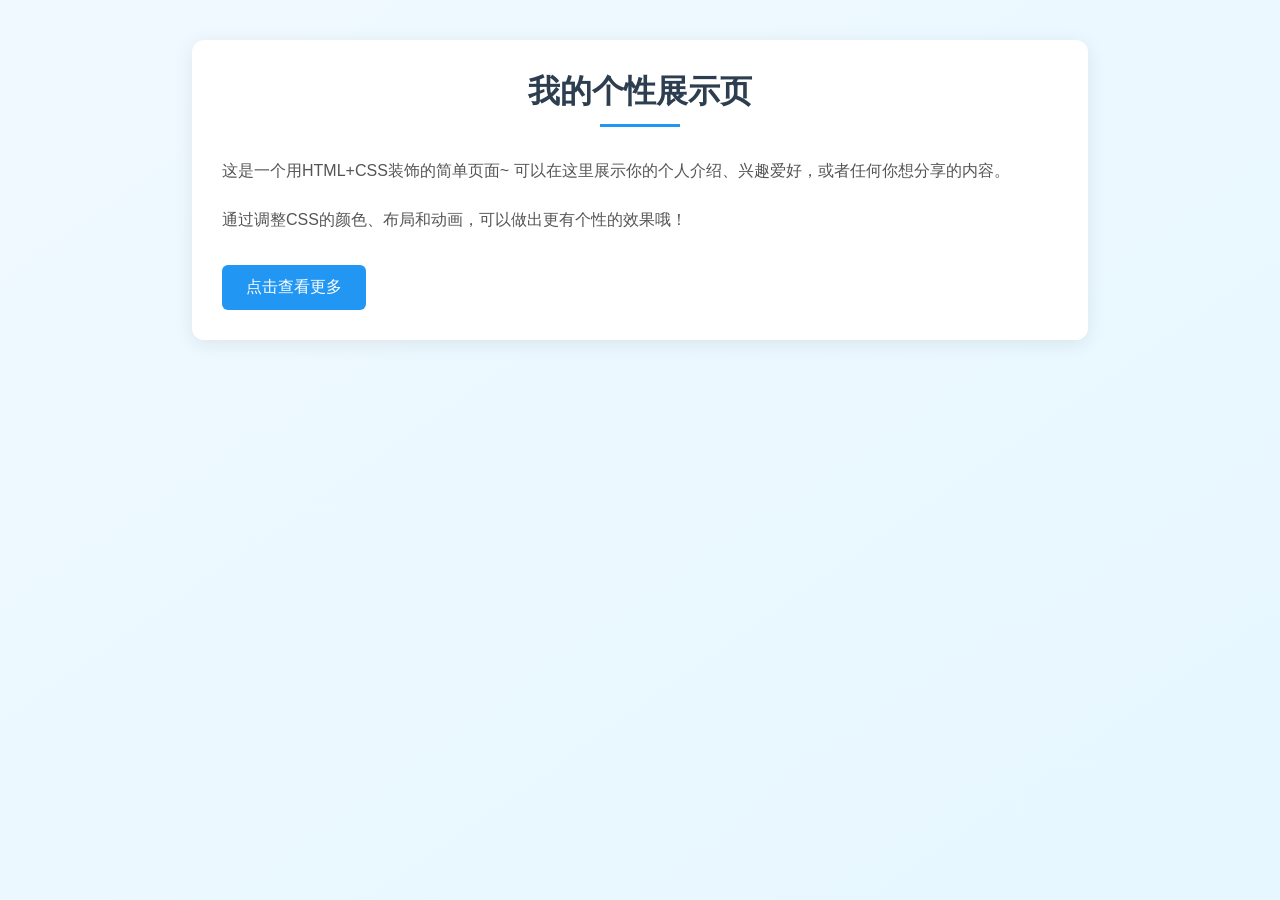
<file: index.html>
<!DOCTYPE html>
<html lang="zh-CN">
<head>
    <meta charset="UTF-8">
    <title>我的个性展示页</title>
    <style>
        * {
            margin: 0;
            padding: 0;
            box-sizing: border-box;
            font-family: "微软雅黑", Arial, sans-serif;
        }
        body {
            background: linear-gradient(to bottom right, #f0f9ff, #e6f7ff);
            min-height: 100vh;
            padding: 40px 0;
        }

        .container {
            width: 70%;
            max-width: 900px;
            margin: 0 auto;
            background-color: white;
            border-radius: 12px;
            box-shadow: 0 4px 20px rgba(0, 0, 0, 0.08);
            padding: 30px;
        }

        .title {
            color: #2c3e50;
            font-size: 32px;
            text-align: center;
            margin-bottom: 20px;
            position: relative;
        }
        .title::after {
            content: "";
            display: block;
            width: 80px;
            height: 3px;
            background-color: #2196f3;
            margin: 10px auto 0;
        }

        .content {
            margin: 30px 0;
        }
        .content p {
            font-size: 16px;
            color: #555;
            line-height: 1.8;
            margin-bottom: 20px;
        }
        .btn {
            display: inline-block;
            padding: 12px 24px;
            background-color: #2196f3;
            color: white;
            text-decoration: none;
            border-radius: 6px;
            font-size: 16px;
            transition: all 0.3s ease;
        }
        .btn:hover {
            background-color: #1976d2;
            transform: translateY(-2px);
            box-shadow: 0 4px 12px rgba(33, 150, 243, 0.3);
        }
    </style>
</head>
<body>
    <div class="container">
        <h1 class="title">我的个性展示页</h1>
        <div class="content">
            <p>这是一个用HTML+CSS装饰的简单页面~ 可以在这里展示你的个人介绍、兴趣爱好，或者任何你想分享的内容。</p>
            <p>通过调整CSS的颜色、布局和动画，可以做出更有个性的效果哦！</p>
        </div>
        <a href="#" class="btn">点击查看更多</a>
    </div>
</body>
</html>
</file>
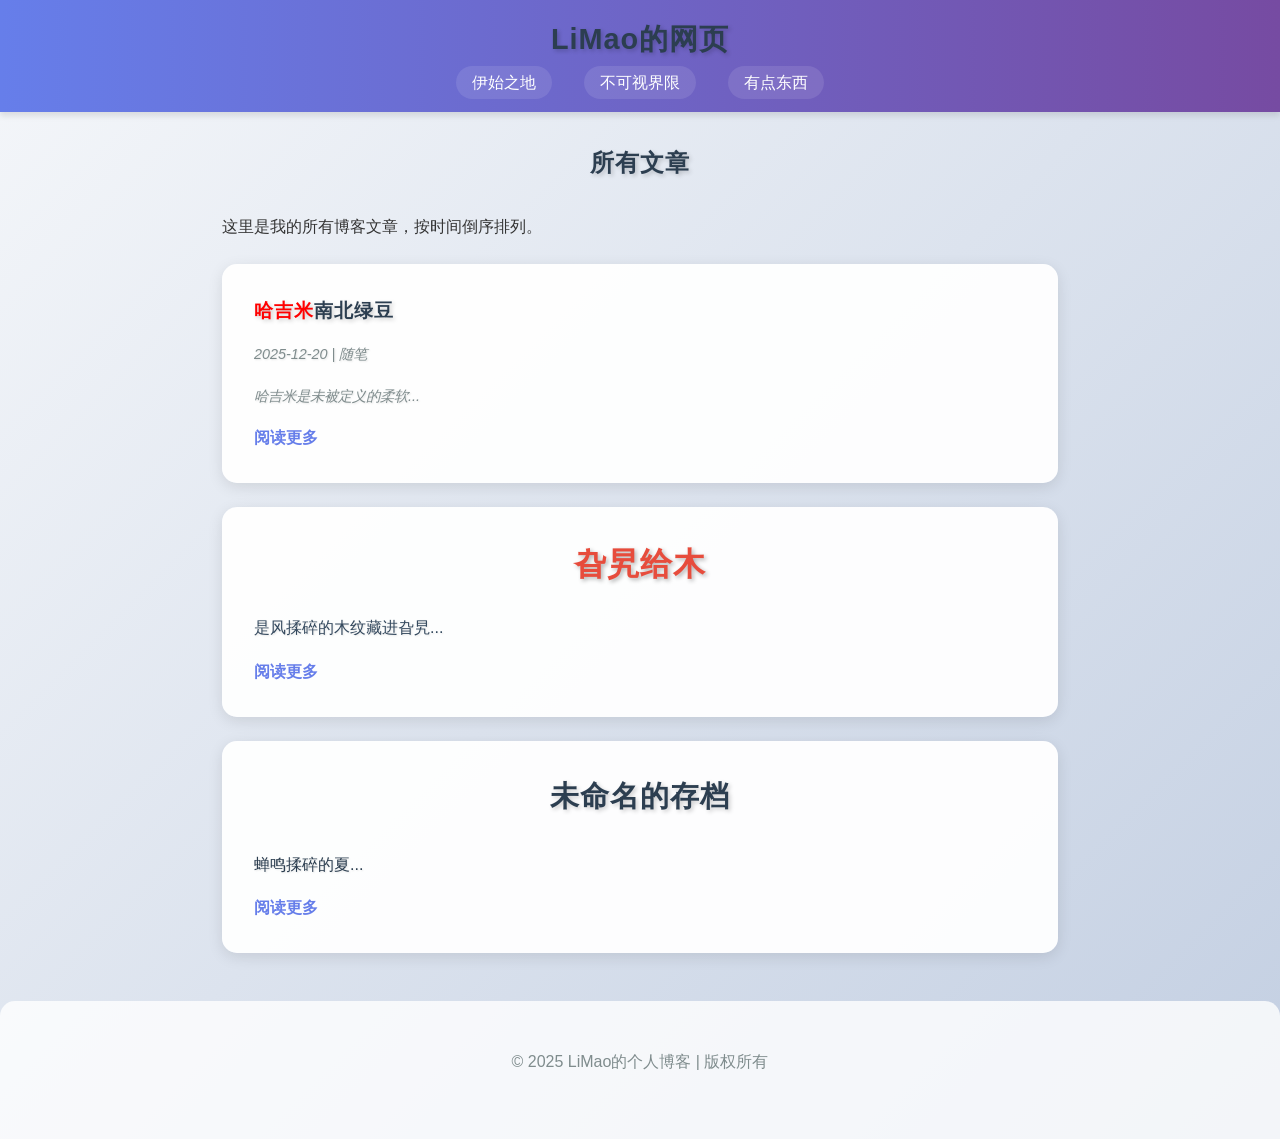
<file: LiMao_vue/articles.html>
<!DOCTYPE html>
<html lang="zh-cn">
<head>
    <meta charset="UTF-8">
    <meta name="viewport" content="width=device-width, initial-scale=1.0">
    <title>文章 - LiMao Vue</title>
    <link rel="stylesheet" href="main.css">
</head>
<body>
    <div id="app">
        <header>
            <h1 class="blog-header">LiMao的网页</h1>
            <ul class="header-links">
                <li><a href="main.html">伊始之地</a></li>
                <li><a href="about.html">不可视界限</a></li>
                <li><a href="articles.html">有点东西</a></li>
            </ul>
        </header>
        <!-- 3. 文章列表区 -->
        <section class="article-list">
            <h2>所有文章</h2>
            <p>这里是我的所有博客文章，按时间倒序排列。</p>
            <!-- 静态文章内容 -->
            <div class="article-item">
                <h3><span style="color: red;">哈吉米</span>南北绿豆</h3>
                <p class="article-info">2025-12-20 | 随笔</p>
                <p class="article-info">哈吉米是未被定义的柔软...</p>
                <a href="main.html" class="read-more">阅读更多</a>
            </div>
            <div class="article-item">
                <h1 class="title">旮旯给木</h1>
                <p class="content">是风揉碎的木纹藏进旮旯...</p>
                <a href="main.html" class="read-more">阅读更多</a>
            </div>
            <div class="article-item">
                <h2 class="gal-title">未命名的存档</h2>
                <p class="gal-content">蝉鸣揉碎的夏...</p>
                <a href="main.html" class="read-more">阅读更多</a>
            </div>
        </section>
        <footer class="blog-footer">
            <p>© 2025 LiMao的个人博客 | 版权所有</p>
        </footer>
    </div>
</body>
</html>
</file>
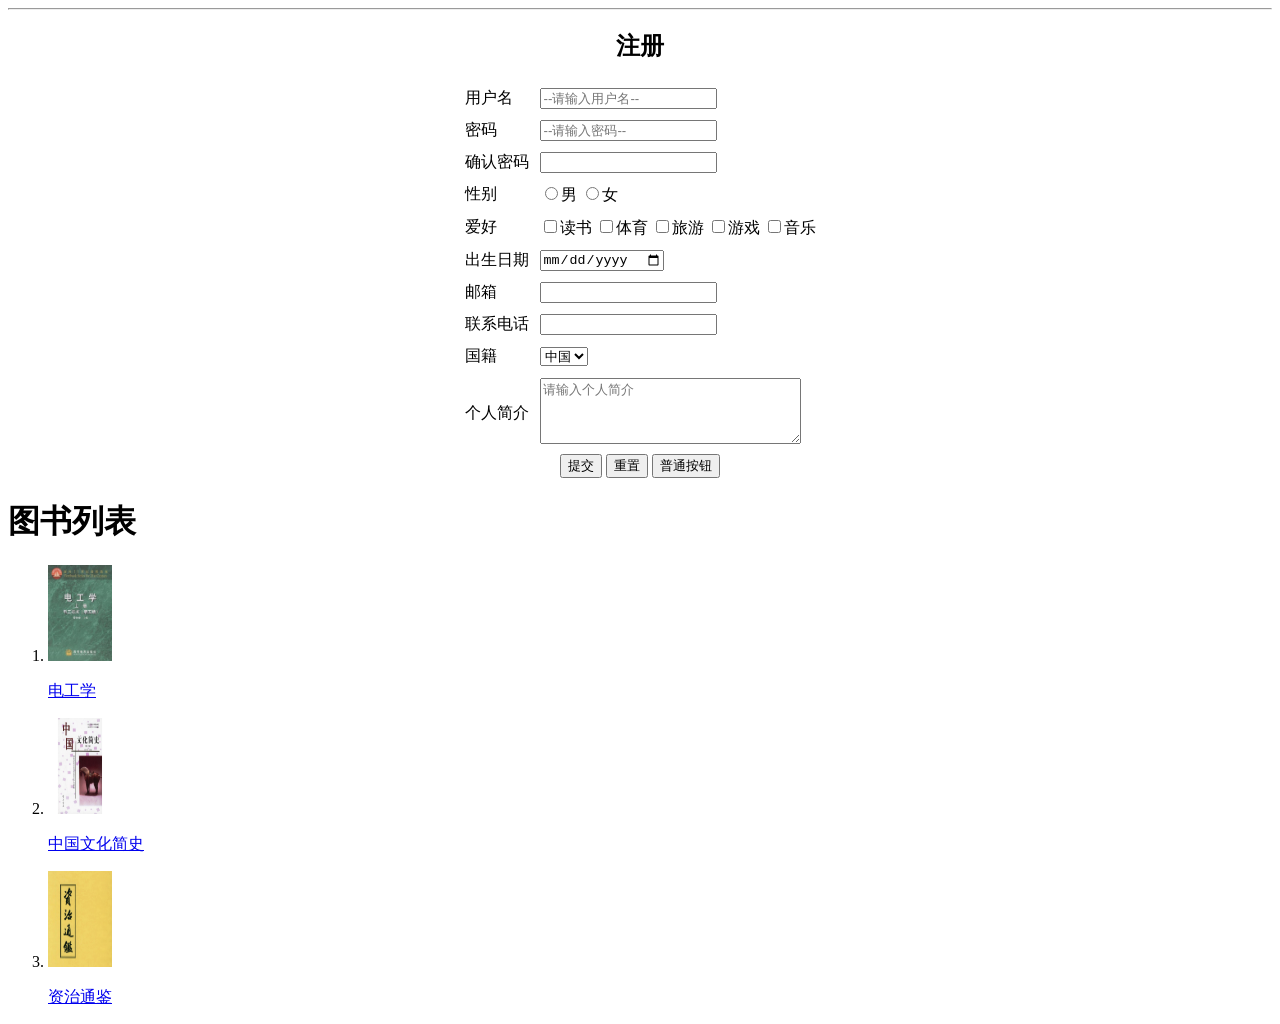
<file: LimaoHub/P1.html>
<!doctype html>
<html lang="zh-CN">
	<head>
		<meta charset="utf-8" />
		<title>练习1</title>
	</head>
	<body>
        <hr>
			<h2 style="text-align: center;">注册</h2>
            
        <table  align="center" cellpadding="5" cellspacing="1">
            <tr>
                <td>用户名</td>
                <td><input placeholder="--请输入用户名--"></td>
            </tr>
            <tr>
                <td>密码</td>
                <td><input placeholder="--请输入密码--" type="password"></td>
            </tr>
            <tr>
                <td>确认密码</td>
                <td><input type="password"></td>
            </tr>
            <tr>
                <td>性别</td>
                <td>
                    <input type="radio" name="gender" value="male">男
                    <input type="radio" name="gender" value="female">女
                </td>
            </tr>
            <tr>
                <td>爱好</td>
                <td>
                    <input type="checkbox" name="hobby" value="reading">读书
                    <input type="checkbox" name="hobby" value="sports">体育
                    <input type="checkbox" name="hobby" value="travel">旅游
                    <input type="checkbox" name="hobby" value="game">游戏
                    <input type="checkbox" name="hobby" value="music">音乐
                </td>
            </tr>
            <tr>
                <td>出生日期</td>
                <td><input type="date"></td>
            </tr>
            <tr>
                <td>邮箱</td>
                <td><input type="email"></td>
            </tr>
            <tr>
                <td>联系电话</td>
                <td><input type="tel"></td>
            </tr>
            <tr>
                <td>国籍</td>
                <td>
                    <select>
                        <option>中国</option>
                        <option>美国</option>
                        <option>英国</option>
                        <option>法国</option>
                        <option>德国</option>
                    </select>
                </td>
            </tr>
            <tr>
                <td>个人简介</td>
                <td><textarea rows="4" cols="30" placeholder="请输入个人简介"></textarea></td>
            </tr>
        </table>
        </div>
            <div style="text-align: center;">
                <input type="submit" value="提交">
                <input type="reset" value="重置">
                <button>普通按钮</button>
                <br>
            </div>
            <div>
            <h1>图书列表</h1>
            <ol>
                <li><img id="book1" src="05.jpeg" alt="图片加载失败" width="64" height="96"></li>
                <p><a href="#book1">电工学</a></p>
                
                <li><img id="book2" src="06.jpeg" alt="图片加载失败" width="64" height="96"></li>
                <p><a href="#book2">中国文化简史</a></p>
                
                <li><img id="book3" src="07.jpg" alt="图片加载失败" width="64" height="96"></li>
                <p><a href="#book3">资治通鉴</a></p>
                
            </ol>
            </div>
	</body>
</html>
</file>
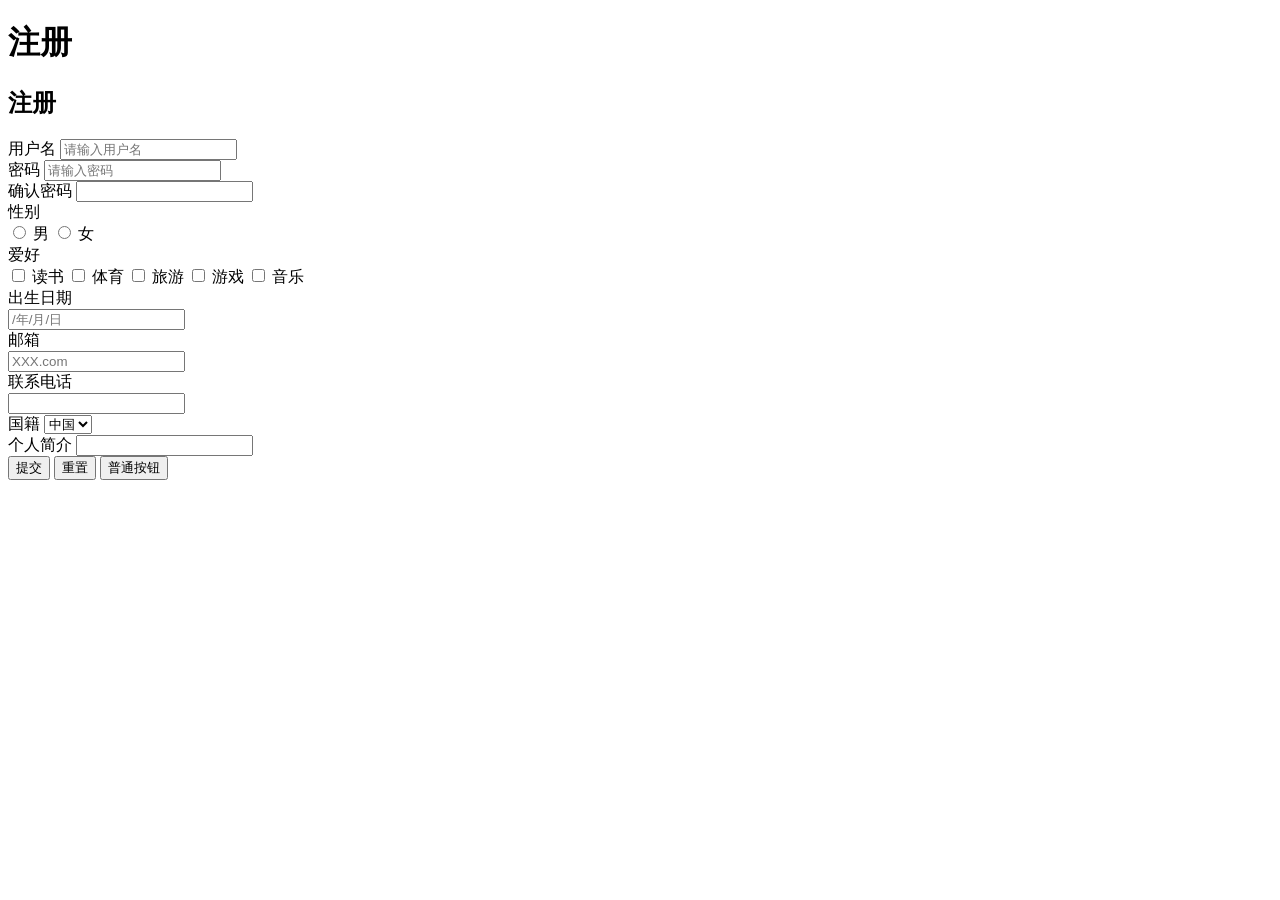
<file: 作业/1.html>
<!DOCTYPE html>
<html lang="en">
<head>
    <meta charset="UTF-8">
    <meta name="viewport" content="width=device-width, initial-scale=1.0">
    <title>Document</title>
</head>
<body><div class="container">
        <div class="header">
            <h1>注册</h1>

         <div class="divider"></div>
        
        <div class="form-section">
            <h2>注册</h2>
            
            <form id="registrationForm">
                <div class="form-group">
                    <label for="username">用户名</label>
                    <input type="text" id="username" class="form-control" placeholder="请输入用户名">
                </div>
                
                <div class="form-group">
                    <label for="password">密码</label>
                    <input type="password" id="password" class="form-control" placeholder="请输入密码">
                </div>
                
                <div class="form-group">
                    <label for="confirmPassword">确认密码</label>
                    <input type="password" id="confirmPassword" class="form-control" placeholder="  ">
                </div>
                
                <div class="form-group">
                    <label>性别</label>
                    <div class="radio-group">
                        <label class="radio-option">
                            <input type="radio" name="gender" value="male"> 男
                        </label>
                        <label class="radio-option">
                            <input type="radio" name="gender" value="female"> 女
                        </label>
                    </div>
                </div>
                
                <div class="form-group">
                    <label>爱好</label>
                    <div class="checkbox-group">
                        <label class="checkbox-option">
                            <input type="checkbox" name="hobby" value="reading"> 读书
                        </label>
                        <label class="checkbox-option">
                            <input type="checkbox" name="hobby" value="sports"> 体育
                        </label>
                        <label class="checkbox-option">
                            <input type="checkbox" name="hobby" value="travel"> 旅游
                        </label>
                        <label class="checkbox-option">
                            <input type="checkbox" name="hobby" value="games"> 游戏
                        </label>
                        <label class="checkbox-option">
                            <input type="checkbox" name="hobby" value="music"> 音乐
                        </label>
                    </div>
                </div>
                
                <div class="form-group">
                    <label>出生日期</label>
                    <div class="date-group">
                      <input type="password" id="confirmPassword" class="form-control" placeholder="/年/月/日">  
                    </div>
                </div>
                
                <div class="form-group">
                    <label for="email">邮箱</label>
                <div class="date-group">
                    <input type="password" id="confirmPassword" class="form-control" placeholder="XXX.com">
                </div>
                </div>
                
                <div class="form-group">
                    <label for="phone">联系电话</label>
                <div class="date-group"><input type="password" id="confirmPassword" class="form-control" placeholder=" ">
                </div>
                </div>
                
                <div class="form-group">
                    <label for="nationality">国籍</label>
                    <select id="nationality" class="form-control">
                        <option value="china" selected>中国</option>
                        <option value="usa">外国</option>
                    </select>
                </div>
                
                <div class="form-group">
                    <label for="username">个人简介</label>
                    <input type="text" id="username">
            
                </div>
                
                <div class="button-group">
                    <button type="submit" class="btn btn-primary">提交</button>
                    <button type="reset" class="btn btn-reset">重置</button>
                    <button type="button" class="btn btn-normal">普通按钮</button>
                </div>
            </form>
        </div>
    </div>
    
</body>
</html>
</file>
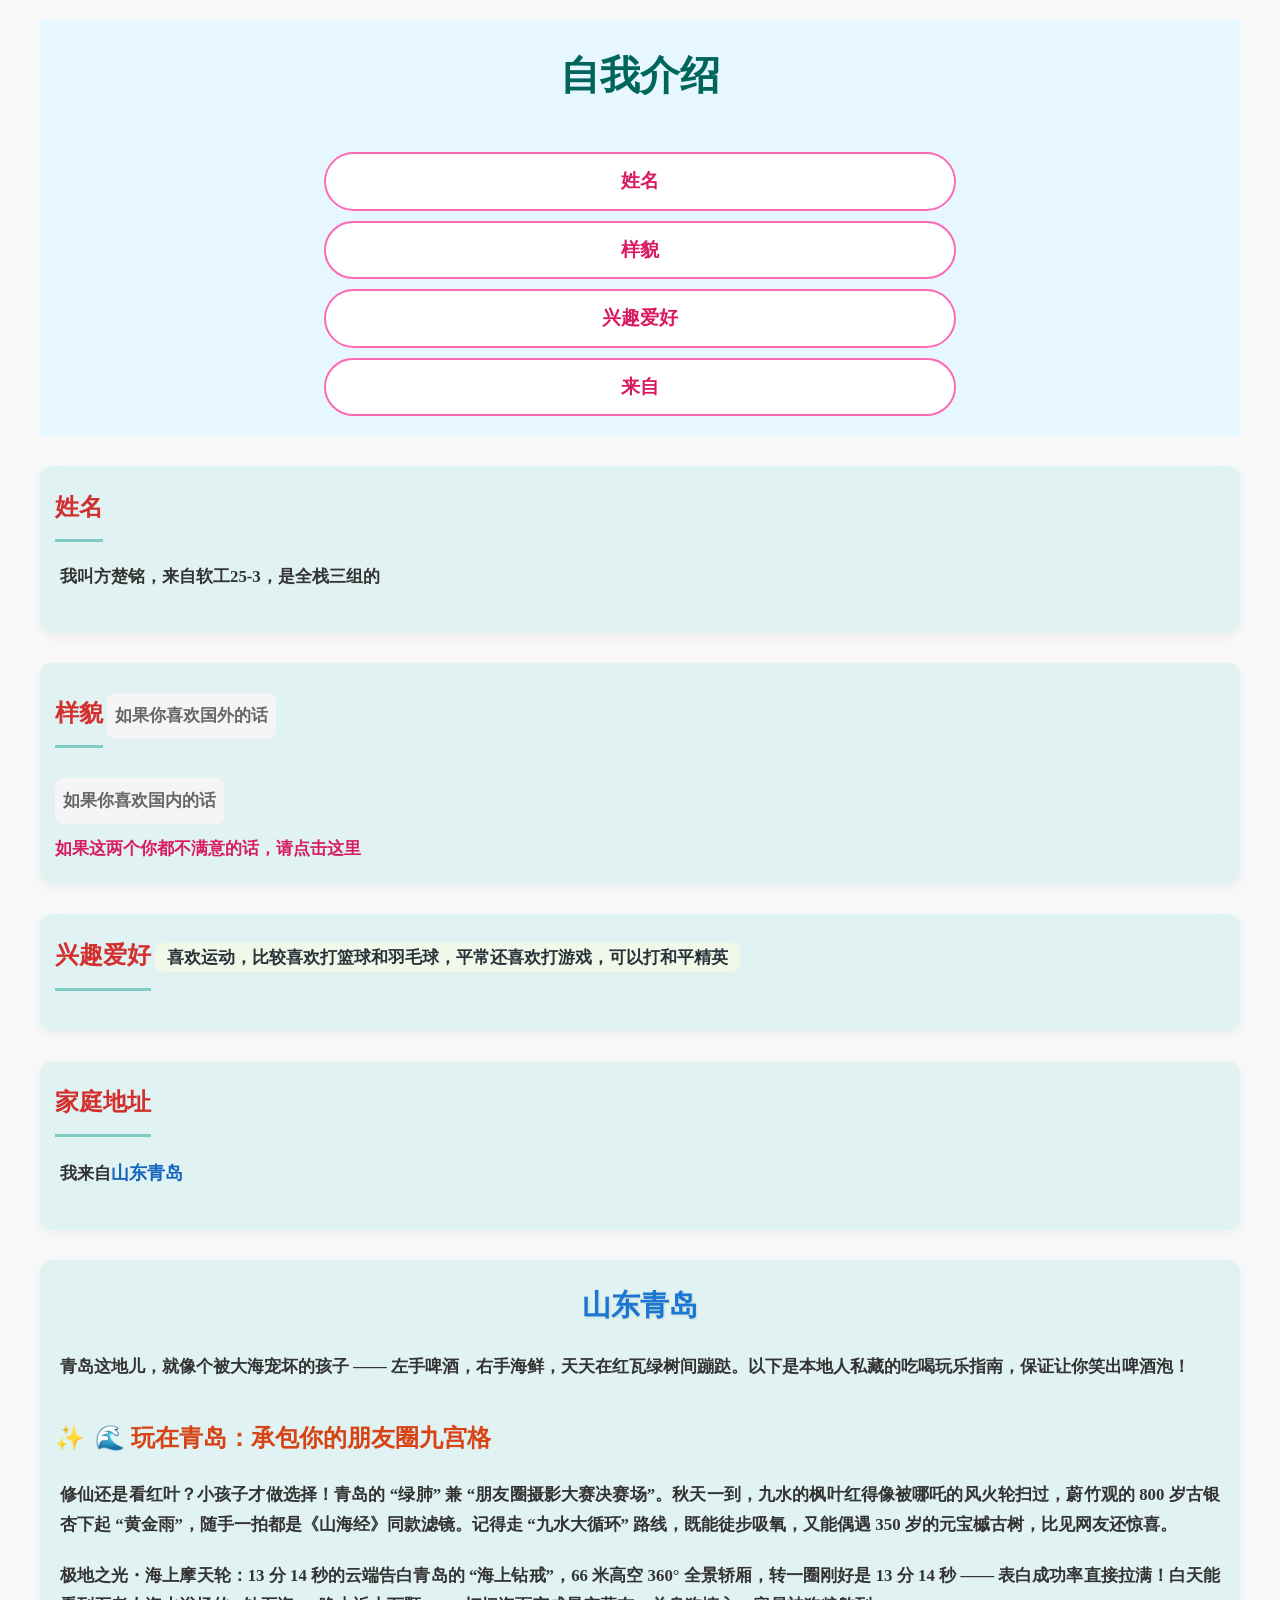
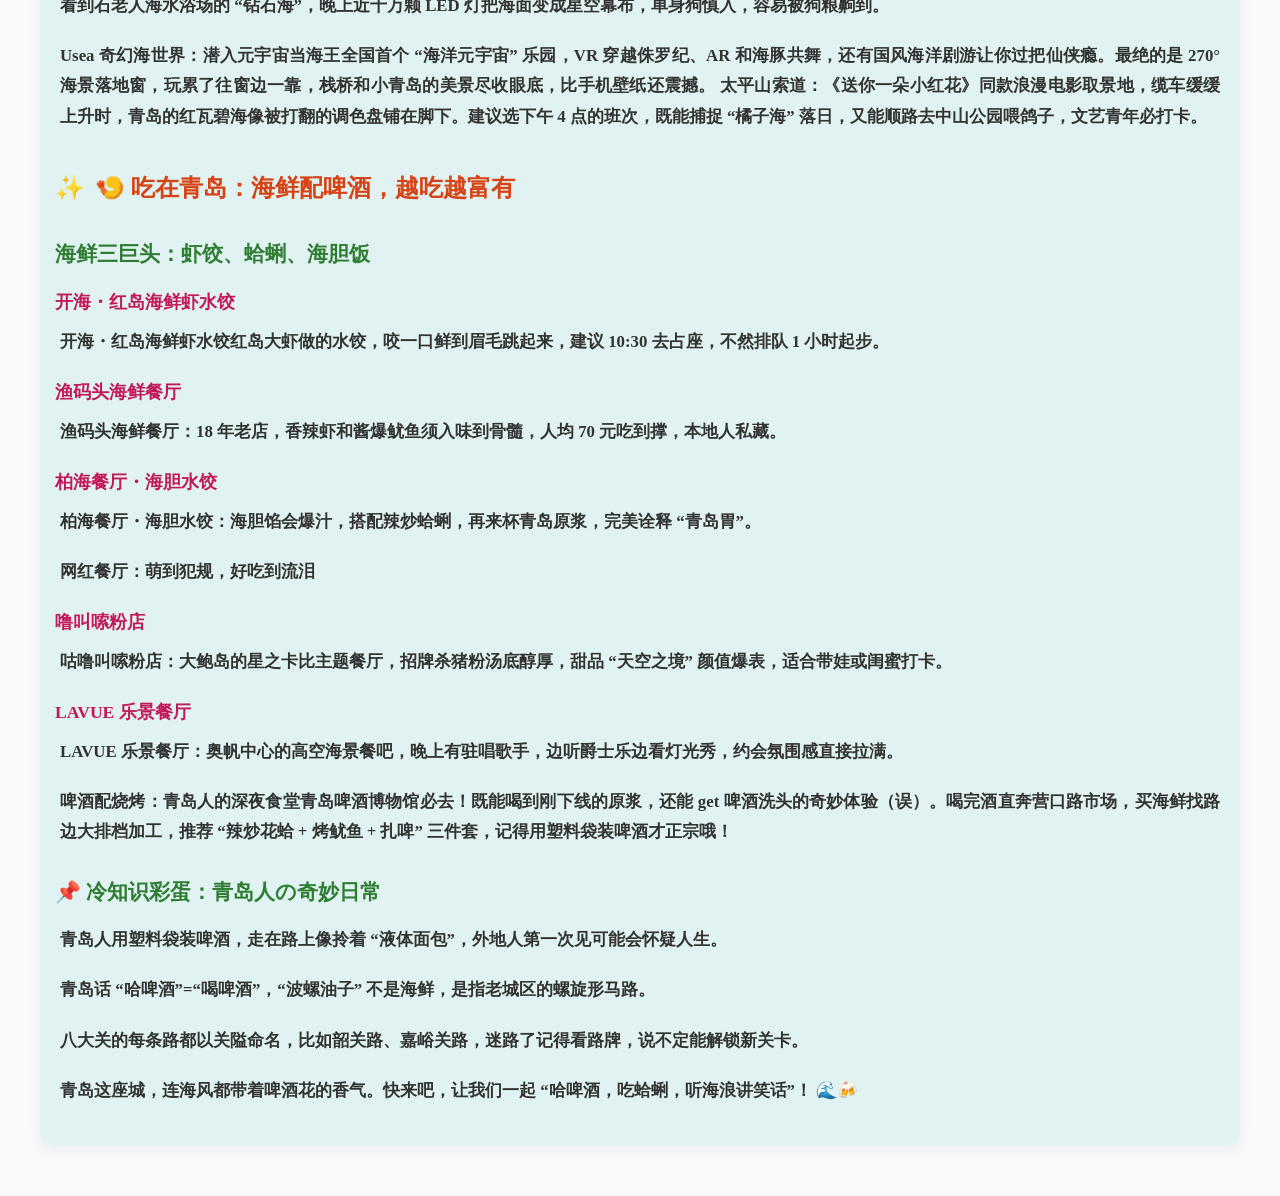
<file: 自我介绍初始版/images/222.html>
<!DOCTYPE html>
<html lang="en">

<head>
    <meta charset="UTF-8">
    <meta name="viewport" content="width=device-width, initial-scale=1.0">
    <title>自我介绍 - 方楚铭</title>
    <style>
        * {
            margin: 0;
            padding: 0;
            box-sizing: border-box;
        }

        body {
            font-family: "仿宋", SimSun, serif;
            font-weight: bold;
            line-height: 1.8;
            color: #333;
            background-color: #f9f9f9;
            padding: 0 15px;
        }

        .container {
            max-width: 1200px;
            margin: 0 auto;
            padding: 20px 0;
        }

        .main-1 {
            font-weight: bold;
            color: #d81b60;
            text-decoration: none;
            font-size: 1.2em;
            transition: none;
        }

        .box1 {
            color: inherit;
            height: auto;
            width: 100%;
            background-color: #e6f7ff;
            border-radius: 0;
            padding: 50px 15px;
            margin-bottom: 30px;
            box-shadow: none;
            text-align: center;
        }

        .btn-container {
            display: flex;
            justify-content: center;
            align-items: center;
            flex-wrap: wrap;
            gap: 20px;
            margin: 0 auto;
            max-width: 90%;
        }

        .box1 h1 {
            font-size: 3.5em;
            margin-bottom: 40px;
            color: #00665c;
            text-shadow: none;
            font-family: "仿宋", serif;
        }

        .box1 a {
            display: inline-block;
            padding: 10px 25px;
            border: 2px solid #ff69b4;
            border-radius: 50px;
            background-color: #ffffff;
        }

        .card {
            color: #333;
            height: auto;
            width: 100%;
            background-color: #e0f2f1;
            border-radius: 12px;
            padding: 30px;
            margin-bottom: 30px;
            box-shadow: 0 4px 15px rgba(0, 0, 0, 0.05);
        }

        h2 {
            font-size: 1.8em;
            color: #d32f2f;
            margin: 0 0 20px;
            padding-bottom: 10px;
            border-bottom: 3px solid #80cbc4;
            display: inline-block;
        }

        [href*="images/"],
        [href*="不满意的话.html"] {
            color: #d81b60;
            text-decoration: none;
            font-size: 1.05em;
            transition: all 0.3s;
        }

        [href*="images/"]:hover,
        [href*="不满意的话.html"]:hover {
            color: #1565c0;
            text-decoration: underline;
        }

        span {
            font-size: 1.05em;
            color: #263238;
            background-color: #f1f8e9;
            padding: 5px 12px;
            border-radius: 8px;
        }

        .card h1 {
            font-size: 2.2em;
            color: #1976d2;
            margin: 0 0 20px;
            text-align: center;
            text-shadow: 1px 1px 3px rgba(0, 0, 0, 0.1);
        }

        h3 {
            font-size: 1.5em;
            color: #d84315;
            margin: 35px 0 20px;
            display: flex;
            align-items: center;
        }

        h3::before {
            content: "✨";
            margin-right: 10px;
        }

        h4 {
            font-size: 1.3em;
            color: #2e7d32;
            margin: 25px 0 15px;
        }

        h5 {
            font-size: 1.1em;
            color: #c2185b;
            margin: 15px 0 8px;
        }

        p {
            margin-bottom: 20px;
            font-size: 1.05em;
            text-align: justify;
            padding: 0 5px;
        }

        [href="山东青岛.html"] {
            color: #1565c0;
            text-decoration: none;
            font-weight: bolder;
            font-size: 1.1em;
        }

        [href="山东青岛.html"]:hover {
            color: #d81b60;
            text-decoration: underline;
        }

        .img-placeholder {
            display: inline-block;
            margin: 10px 0;
            padding: 8px;
            background-color: #f5f5f5;
            border-radius: 8px;
            color: #666;
        }


        .box1 h1 {
            font-size: 2.5em;
        }

        .btn-container {
            gap: 10px;
        }

        .box1 a {
            width: 60%;
        }

        h2 {
            font-size: 1.5em;
        }

        .card h1 {
            font-size: 1.8em;
        }

        .box1,
        .card {
            padding: 20px 15px;
        }
    </style>
</head>

<body>
    <div class="container">
        <div class="box1">
            <h1>自我介绍</h1>
            <div class="btn-container">
                <a href="#1" class="main-1">姓名</a>
                <a href="#2" class="main-1">样貌</a>
                <a href="#3" class="main-1">兴趣爱好</a>
                <a href="#4" class="main-1">来自</a>
            </div>
        </div>
        <div class="card">
            <h2 id="1">姓名</h2>
            <p>我叫方楚铭，来自软工25-3，是全栈三组的</p>
        </div>
        <div class="card">
            <h2 id="2">样貌</h2>
            <a href="images/OIP-C copy.jpg" target="_blank" class="img-placeholder">如果你喜欢国外的话</a>
            <br />
            <a href="images/OIP-C.webp" target="_blank" class="img-placeholder">如果你喜欢国内的话</a><br />
            <a href="如果你不满意的话.html" target="_blank">如果这两个你都不满意的话，请点击这里</a>
        </div>
        <div class="card">
            <h2 id="3">兴趣爱好</h2>
            <span>喜欢运动，比较喜欢打篮球和羽毛球，平常还喜欢打游戏，可以打和平精英</span>
        </div>
        <div class="card">
            <h2 id="4">家庭地址</h2>
            <p>我来自<a href="山东青岛.html" target="_blank">山东青岛</a></p>
        </div>
        <div class="card">
            <h1>山东青岛</h1>
            <p>青岛这地儿，就像个被大海宠坏的孩子 —— 左手啤酒，右手海鲜，天天在红瓦绿树间蹦跶。以下是本地人私藏的吃喝玩乐指南，保证让你笑出啤酒泡！</p>
            <h3>🌊 玩在青岛：承包你的朋友圈九宫格</h3>
            <p>修仙还是看红叶？小孩子才做选择！青岛的 “绿肺” 兼 “朋友圈摄影大赛决赛场”。秋天一到，九水的枫叶红得像被哪吒的风火轮扫过，蔚竹观的 800 岁古银杏下起 “黄金雨”，随手一拍都是《山海经》同款滤镜。记得走
                “九水大循环” 路线，既能徒步吸氧，又能偶遇 350 岁的元宝槭古树，比见网友还惊喜。</p>
            <p>极地之光・海上摩天轮：13 分 14 秒的云端告白青岛的 “海上钻戒”，66 米高空 360° 全景轿厢，转一圈刚好是 13 分 14 秒 —— 表白成功率直接拉满！白天能看到石老人海水浴场的
                “钻石海”，晚上近十万颗 LED 灯把海面变成星空幕布，单身狗慎入，容易被狗粮齁到。</p>
            <p>Usea 奇幻海世界：潜入元宇宙当海王全国首个 “海洋元宇宙” 乐园，VR 穿越侏罗纪、AR 和海豚共舞，还有国风海洋剧游让你过把仙侠瘾。最绝的是 270°
                海景落地窗，玩累了往窗边一靠，栈桥和小青岛的美景尽收眼底，比手机壁纸还震撼。 太平山索道：《送你一朵小红花》同款浪漫电影取景地，缆车缓缓上升时，青岛的红瓦碧海像被打翻的调色盘铺在脚下。建议选下午 4
                点的班次，既能捕捉 “橘子海” 落日，又能顺路去中山公园喂鸽子，文艺青年必打卡。</p>
            <h3>🍤 吃在青岛：海鲜配啤酒，越吃越富有</h3>
            <h4>海鲜三巨头：虾饺、蛤蜊、海胆饭</h4>
            <h5>开海・红岛海鲜虾水饺</h5>
            <p>开海・红岛海鲜虾水饺红岛大虾做的水饺，咬一口鲜到眉毛跳起来，建议 10:30 去占座，不然排队 1 小时起步。</p>
            <h5>渔码头海鲜餐厅</h5>
            <p>渔码头海鲜餐厅：18 年老店，香辣虾和酱爆鱿鱼须入味到骨髓，人均 70 元吃到撑，本地人私藏。</p>
            <h5>柏海餐厅・海胆水饺</h5>
            <p>柏海餐厅・海胆水饺：海胆馅会爆汁，搭配辣炒蛤蜊，再来杯青岛原浆，完美诠释 “青岛胃”。</p>
            <p>网红餐厅：萌到犯规，好吃到流泪</p>
            <h5>噜叫嗦粉店</h5>
            <p>咕噜叫嗦粉店：大鲍岛的星之卡比主题餐厅，招牌杀猪粉汤底醇厚，甜品 “天空之境” 颜值爆表，适合带娃或闺蜜打卡。</p>
            <h5>LAVUE 乐景餐厅</h5>
            <p>LAVUE 乐景餐厅：奥帆中心的高空海景餐吧，晚上有驻唱歌手，边听爵士乐边看灯光秀，约会氛围感直接拉满。</p>
            <p>啤酒配烧烤：青岛人的深夜食堂青岛啤酒博物馆必去！既能喝到刚下线的原浆，还能 get 啤酒洗头的奇妙体验（误）。喝完酒直奔营口路市场，买海鲜找路边大排档加工，推荐 “辣炒花蛤 + 烤鱿鱼 + 扎啤”
                三件套，记得用塑料袋装啤酒才正宗哦！</p>
            <h4>📌 冷知识彩蛋：青岛人の奇妙日常</h4>
            <p>青岛人用塑料袋装啤酒，走在路上像拎着 “液体面包”，外地人第一次见可能会怀疑人生。</p>
            <p>青岛话 “哈啤酒”=“喝啤酒”，“波螺油子” 不是海鲜，是指老城区的螺旋形马路。</p>
            <p>八大关的每条路都以关隘命名，比如韶关路、嘉峪关路，迷路了记得看路牌，说不定能解锁新关卡。</p>
            <p>青岛这座城，连海风都带着啤酒花的香气。快来吧，让我们一起 “哈啤酒，吃蛤蜊，听海浪讲笑话”！ 🌊🍻</p>
        </div>
    </div>
</body>

</html>
</file>
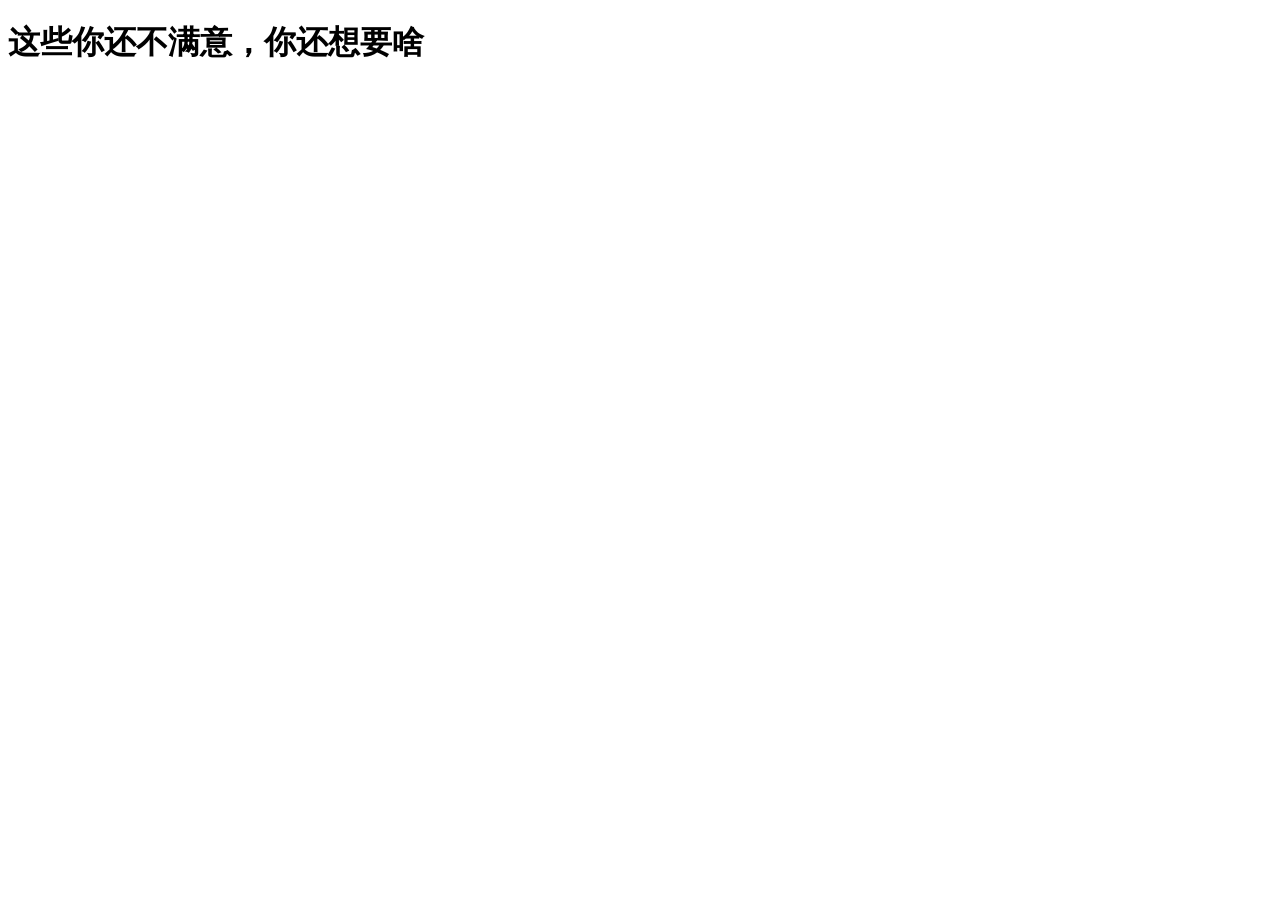
<file: 自我介绍初始版/images/如果你不满意的话.html>
<!DOCTYPE html>
<html lang="en">

<head>
    <meta charset="UTF-8">
    <meta name="viewport" content="width=device-width, initial-scale=1.0">
    <title>Document</title>
</head>

<body>

    <h1>这些你还不满意，你还想要啥</h1>
</body>
</file>
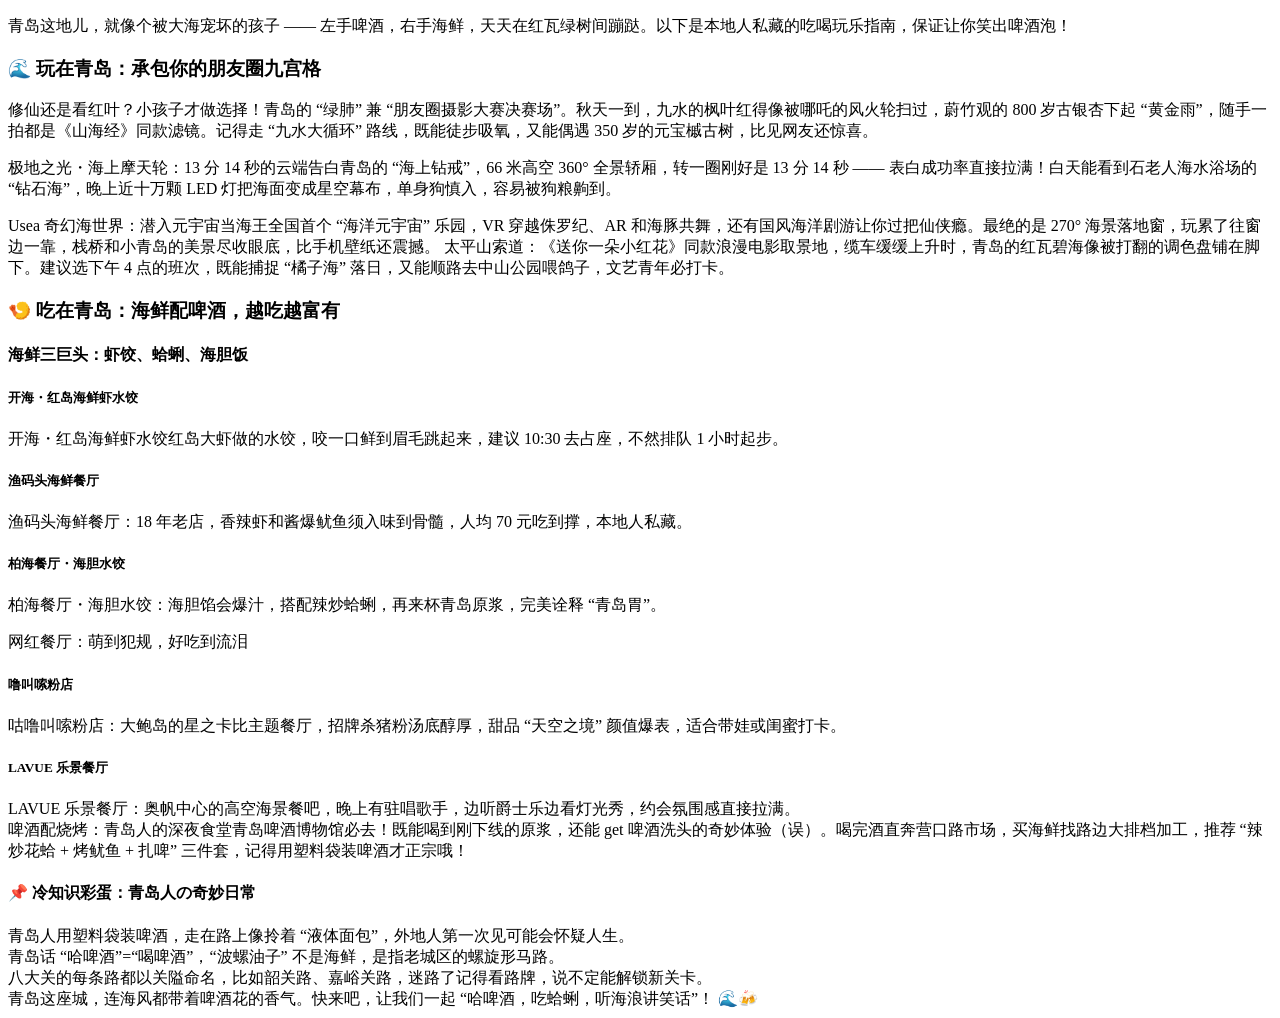
<file: 自我介绍初始版/images/山东青岛.html>
<!DOCTYPE html>
<html lang="en">

<head>
    <meta charset="UTF-8">
    <meta name="viewport" content="width=device-width, initial-scale=1.0">
    <title>山东青岛的介绍</title>
</head>

<body>
    <p>青岛这地儿，就像个被大海宠坏的孩子 —— 左手啤酒，右手海鲜，天天在红瓦绿树间蹦跶。以下是本地人私藏的吃喝玩乐指南，保证让你笑出啤酒泡！</p>
    <h3>🌊 玩在青岛：承包你的朋友圈九宫格</h3>

    <p>修仙还是看红叶？小孩子才做选择！青岛的 “绿肺” 兼 “朋友圈摄影大赛决赛场”。秋天一到，九水的枫叶红得像被哪吒的风火轮扫过，蔚竹观的 800 岁古银杏下起 “黄金雨”，随手一拍都是《山海经》同款滤镜。记得走 “九水大循环”
        路线，既能徒步吸氧，又能偶遇 350 岁的元宝槭古树，比见网友还惊喜。</p>

    <p>极地之光・海上摩天轮：13 分 14 秒的云端告白青岛的 “海上钻戒”，66 米高空 360° 全景轿厢，转一圈刚好是 13 分 14 秒 —— 表白成功率直接拉满！白天能看到石老人海水浴场的 “钻石海”，晚上近十万颗 LED
        灯把海面变成星空幕布，单身狗慎入，容易被狗粮齁到。</p>

    <p>Usea 奇幻海世界：潜入元宇宙当海王全国首个 “海洋元宇宙” 乐园，VR 穿越侏罗纪、AR 和海豚共舞，还有国风海洋剧游让你过把仙侠瘾。最绝的是 270°
        海景落地窗，玩累了往窗边一靠，栈桥和小青岛的美景尽收眼底，比手机壁纸还震撼。
        太平山索道：《送你一朵小红花》同款浪漫电影取景地，缆车缓缓上升时，青岛的红瓦碧海像被打翻的调色盘铺在脚下。建议选下午 4 点的班次，既能捕捉 “橘子海” 落日，又能顺路去中山公园喂鸽子，文艺青年必打卡。
    </p>
    <h3>🍤 吃在青岛：海鲜配啤酒，越吃越富有</h3>
    <h4>海鲜三巨头：虾饺、蛤蜊、海胆饭</h4>
    <h5>开海・红岛海鲜虾水饺</h5>开海・红岛海鲜虾水饺红岛大虾做的水饺，咬一口鲜到眉毛跳起来，建议 10:30 去占座，不然排队 1 小时起步。<br />
    <h5>渔码头海鲜餐厅</h5>渔码头海鲜餐厅：18 年老店，香辣虾和酱爆鱿鱼须入味到骨髓，人均 70 元吃到撑，本地人私藏。<br />
    <h5>柏海餐厅・海胆水饺</h5>柏海餐厅・海胆水饺：海胆馅会爆汁，搭配辣炒蛤蜊，再来杯青岛原浆，完美诠释 “青岛胃”。<br />
    <p>网红餐厅：萌到犯规，好吃到流泪</p>
    <h5>噜叫嗦粉店</h5>咕噜叫嗦粉店：大鲍岛的星之卡比主题餐厅，招牌杀猪粉汤底醇厚，甜品 “天空之境” 颜值爆表，适合带娃或闺蜜打卡。
    <h5>LAVUE 乐景餐厅</h5>LAVUE 乐景餐厅：奥帆中心的高空海景餐吧，晚上有驻唱歌手，边听爵士乐边看灯光秀，约会氛围感直接拉满。<br />
    啤酒配烧烤：青岛人的深夜食堂青岛啤酒博物馆必去！既能喝到刚下线的原浆，还能 get 啤酒洗头的奇妙体验（误）。喝完酒直奔营口路市场，买海鲜找路边大排档加工，推荐 “辣炒花蛤 + 烤鱿鱼 + 扎啤”
    三件套，记得用塑料袋装啤酒才正宗哦！
    <h4>📌 冷知识彩蛋：青岛人の奇妙日常</h4>
    青岛人用塑料袋装啤酒，走在路上像拎着 “液体面包”，外地人第一次见可能会怀疑人生。<br />
    青岛话 “哈啤酒”=“喝啤酒”，“波螺油子” 不是海鲜，是指老城区的螺旋形马路。<br />
    八大关的每条路都以关隘命名，比如韶关路、嘉峪关路，迷路了记得看路牌，说不定能解锁新关卡。<br />
    青岛这座城，连海风都带着啤酒花的香气。快来吧，让我们一起 “哈啤酒，吃蛤蜊，听海浪讲笑话”！ 🌊🍻<br />
</body>

</html>
</file>
<file: LiMao_vue/main.css>
/* CSS 重置 */
* {
  margin: 0;
  padding: 0;
  box-sizing: border-box;
}

/* 基本样式 */
body {
  font-family: 'Segoe UI', Tahoma, Geneva, Verdana, sans-serif;
  line-height: 1.6;
  color: #333;
  background: linear-gradient(135deg, #f5f7fa 0%, #c3cfe2 100%);
  min-height: 100vh;
}

h1, h2, h3 {
  color: #2c3e50;
  margin-bottom: 1rem;
  text-shadow: 2px 2px 4px rgba(0, 0, 0, 0.2);
  font-weight: bold;
  letter-spacing: 1px;
}

p {
  margin-bottom: 1rem;
}

/* 1. 头部导航 - 固定在顶部 */
header {
  position: sticky;
  top: 0;
  z-index: 1000;
  background: linear-gradient(90deg, #667eea 0%, #764ba2 100%);
  color: white;
  padding: 1rem 2rem;
  box-shadow: 0 4px 6px rgba(0, 0, 0, 0.1);
  transition: all 0.3s ease;
}

.blog-header {
  text-align: center;
  font-size: 1.8rem;
  margin-bottom: 0.5rem;
}

.header-links {
  list-style: none;
  display: flex;
  justify-content: center;
  gap: 2rem;
  margin: 0;
  padding: 0;
}

.header-links li a {
  color: white;
  text-decoration: none;
  font-weight: 500;
  padding: 0.5rem 1rem;
  border-radius: 25px;
  transition: all 0.3s ease;
  background: rgba(255, 255, 255, 0.1);
}

.header-links li a:hover {
  background: rgba(255, 255, 255, 0.3);
  transform: translateY(-2px);
}

/* 3. 文章列表区 */
.article-list {
  max-width: 900px;
  margin: 2rem auto;
  padding: 0 2rem;
}

.article-list h2 {
  text-align: center;
  margin-bottom: 2rem;
  color: #2c3e50;
}

.article-item {
  background: rgba(255, 255, 255, 0.95);
  padding: 2rem;
  margin: 1.5rem 0;
  border-radius: 15px;
  box-shadow: 0 4px 15px rgba(0, 0, 0, 0.1);
  transition: transform 0.3s ease, box-shadow 0.3s ease;
}

.article-item:hover {
  transform: translateY(-5px);
  box-shadow: 0 8px 25px rgba(0, 0, 0, 0.15);
}

.article-info {
  color: #7f8c8d;
  font-size: 0.9rem;
  margin-bottom: 1rem;
  text-shadow: 1px 1px 2px rgba(0, 0, 0, 0.1);
  font-style: italic;
  line-height: 1.8;
}

.read-more {
  color: #667eea;
  text-decoration: none;
  font-weight: 600;
  transition: color 0.3s ease;
}

.read-more:hover {
  color: #764ba2;
}

/* 新增样式 */
.title {
  font-size: 2rem;
  color: #e74c3c;
  text-align: center;
  margin-bottom: 1.5rem;
  text-shadow: 2px 2px 4px rgba(0, 0, 0, 0.3);
}

.content {
  font-size: 1rem;
  line-height: 1.8;
  color: #34495e;
  margin-bottom: 1rem;
  text-shadow: 1px 1px 2px rgba(0, 0, 0, 0.1);
}

.blockquote {
  border-left: 5px solid #3498db;
  padding-left: 1rem;
  margin: 1.5rem 0;
  font-style: italic;
  color: #7f8c8d;
  background: rgba(52, 152, 219, 0.1);
  padding: 1rem;
  border-radius: 5px;
}

.gal-title {
  font-size: 1.8rem;
  color: #9b59b6;
  text-align: center;
  margin-bottom: 1.5rem;
  text-shadow: 2px 2px 4px rgba(0, 0, 0, 0.2);
}

.gal-content {
  font-size: 1rem;
  line-height: 1.8;
  color: #2c3e50;
  margin-bottom: 1rem;
  text-shadow: 1px 1px 2px rgba(0, 0, 0, 0.1);
}

.gal-ending {
  text-align: center;
  font-style: italic;
  color: #95a5a6;
  margin-top: 2rem;
  font-size: 0.9rem;
}

/* 5. 底部 */
.blog-footer {
  text-align: center;
  padding: 3rem 2rem;
  color: #7f8c8d;
  background: rgba(255, 255, 255, 0.8);
  margin-top: 3rem;
  border-radius: 15px 15px 0 0;
}

/* 响应式：小屏幕适配 */
@media (max-width: 768px) {
  header {
    padding: 1rem;
  }
  
  .blog-header {
    font-size: 1.5rem;
  }
  
  .header-links {
    flex-direction: column;
    gap: 1rem;
  }
  
  .header-links li a {
    padding: 0.75rem 1rem;
  }
  
  .article-item {
    padding: 1.5rem;
  }
}
</file>
